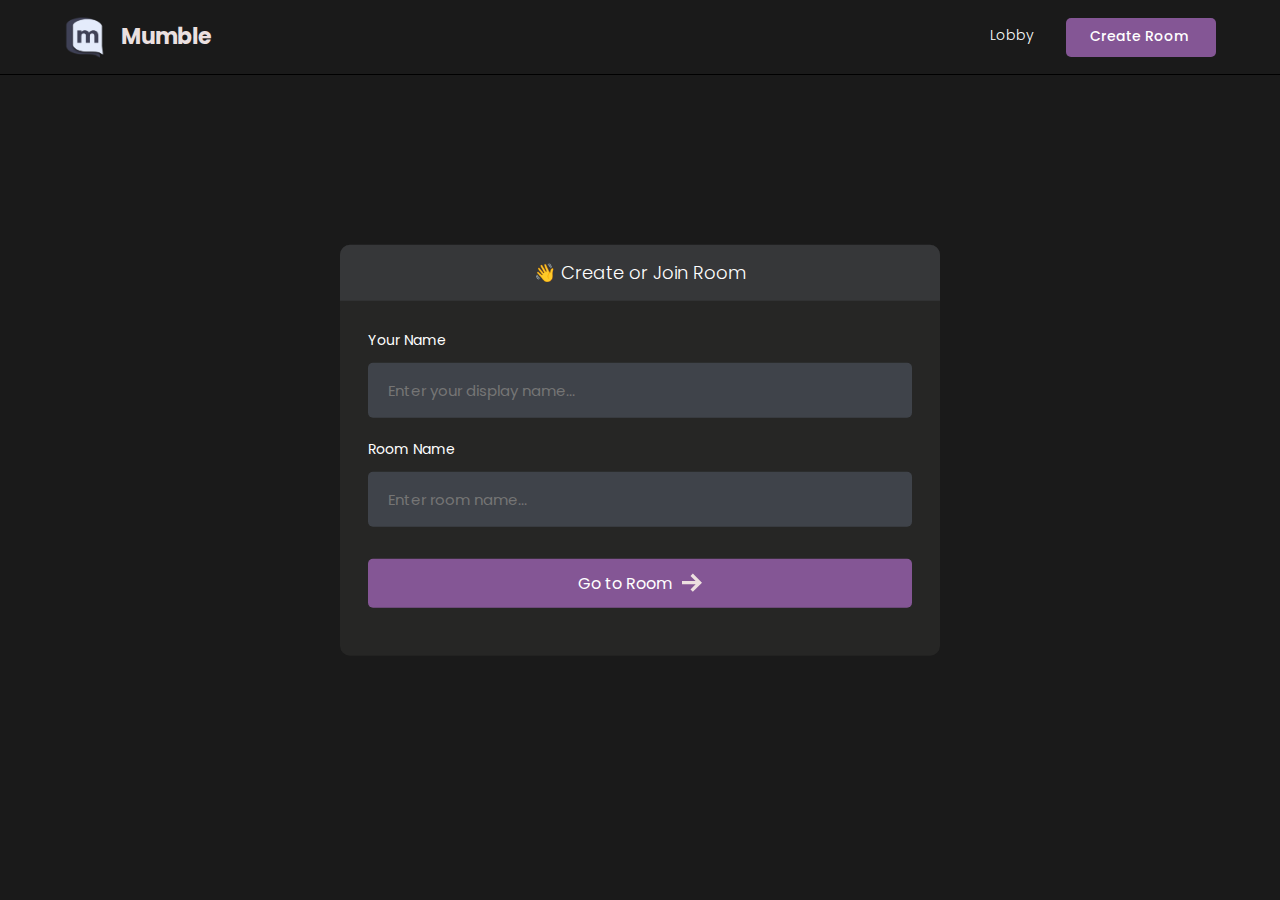
<file: Mumble2/lobby.html>
<!DOCTYPE html>
<html>
<head>
    <meta charset='utf-8'>
    <meta http-equiv='X-UA-Compatible' content='IE=edge'>
    <title>Room</title>
    <meta name='viewport' content='width=device-width, initial-scale=1'>
    <link rel='stylesheet' type='text/css' media='screen' href='styles/main.css'>
    <link rel='stylesheet' type='text/css' media='screen' href='styles/lobby.css'>
</head>
<body>

        <header id="nav">
       <div class="nav--list">
            <a href="lobby.html"/>
                <h3 id="logo">
                    <img src="./images/logo.png" alt="Site Logo">
                    <span>Mumble</span>
                </h3>
            </a>
       </div>

        <div id="nav__links">
            <a class="nav__link" href="/">
                Lobby
                <svg xmlns="http://www.w3.org/2000/svg" width="24" height="24" fill="#ede0e0" viewBox="0 0 24 24"><path d="M20 7.093v-5.093h-3v2.093l3 3zm4 5.907l-12-12-12 12h3v10h7v-5h4v5h7v-10h3zm-5 8h-3v-5h-8v5h-3v-10.26l7-6.912 7 6.99v10.182z"/></svg>
            </a>
            <a class="nav__link" id="create__room__btn" href="lobby.html">
                Create Room
               <svg xmlns="http://www.w3.org/2000/svg" width="24" height="24" fill="#ede0e0" viewBox="0 0 24 24"><path d="M12 0c-6.627 0-12 5.373-12 12s5.373 12 12 12 12-5.373 12-12-5.373-12-12-12zm6 13h-5v5h-2v-5h-5v-2h5v-5h2v5h5v2z"/></svg>
            </a>
        </div>
    </header>

    <main id="room__lobby__container">
        <div id="form__container">
             <div id="form__container__header">
                 <p>👋 Create or Join Room</p>
             </div>
 
 
            <form id="lobby__form">
 
                 <div class="form__field__wrapper">
                     <label>Your Name</label>
                     <input type="text" name="name" required placeholder="Enter your display name..." />
                 </div>
 
                 <div class="form__field__wrapper">
                     <label>Room Name</label>
                     <input type="text" name="room" placeholder="Enter room name..." />
                 </div>
 
                 <div class="form__field__wrapper">
                     <button type="submit">Go to Room 
                         <svg xmlns="http://www.w3.org/2000/svg" width="24" height="24" viewBox="0 0 24 24"><path d="M13.025 1l-2.847 2.828 6.176 6.176h-16.354v3.992h16.354l-6.176 6.176 2.847 2.828 10.975-11z"/></svg>
                    </button>
                 </div>
            </form>
        </div>
     </main>
    
</body>
<script type="text/javascript" src="js/agora-rtm-sdk-1.4.4.js"></script>
<script type="text/javascript" src="js/lobby.js"></script>
</html>
</file>
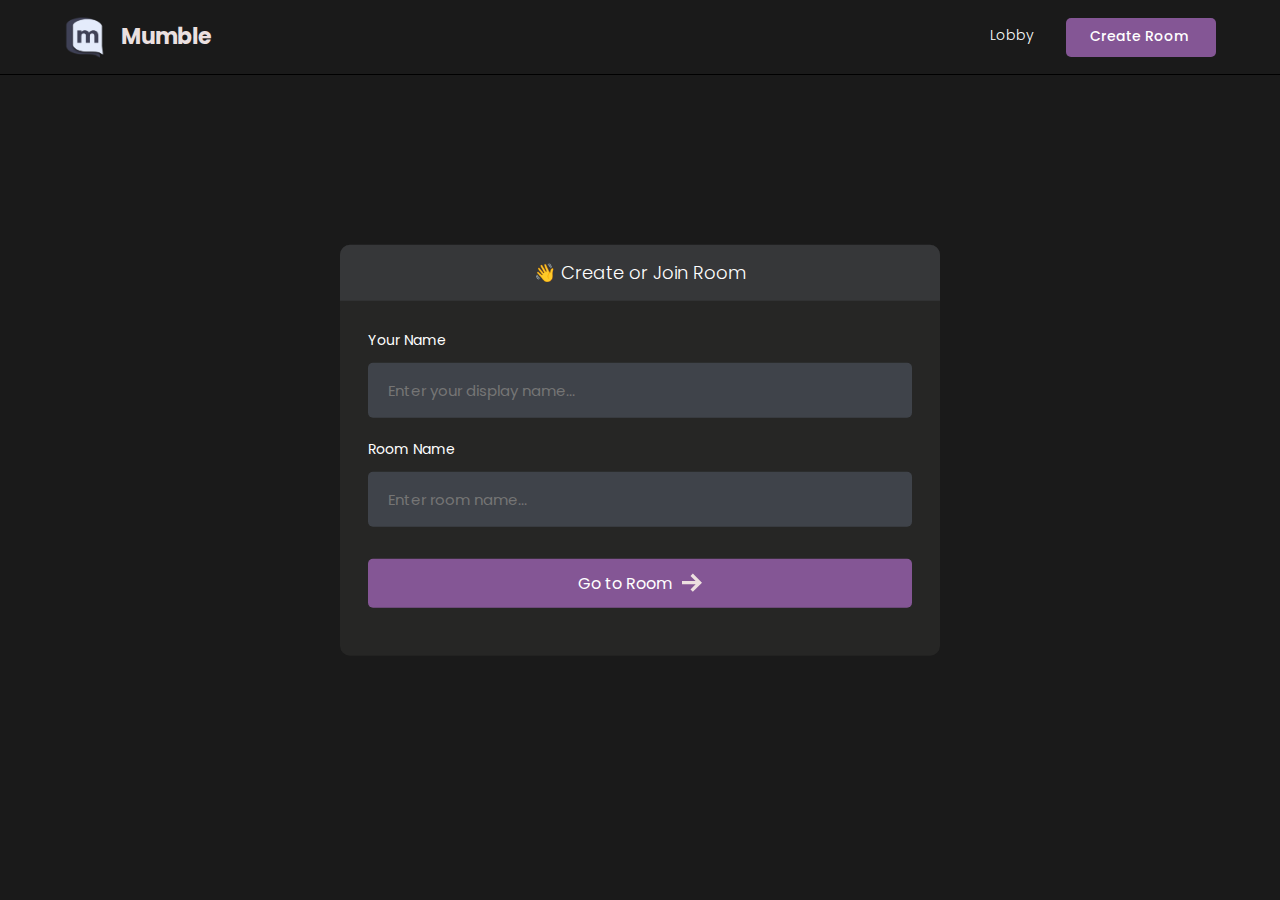
<file: Mumble2/room.html>
<!DOCTYPE html>
<html>
<head>
    <meta charset='utf-8'>
    <meta http-equiv='X-UA-Compatible' content='IE=edge'>
    <title>Room</title>
    <meta name='viewport' content='width=device-width, initial-scale=1'>
    <link rel='stylesheet' type='text/css' media='screen' href='styles/main.css'>

    <link rel='stylesheet' type='text/css' media='screen' href='styles/room.css'>
</head>
<body>

    <header id="nav">
       <div class="nav--list">
            <button id="members__button">
               <svg width="24" height="24" xmlns="http://www.w3.org/2000/svg" fill-rule="evenodd" clip-rule="evenodd"><path d="M24 18v1h-24v-1h24zm0-6v1h-24v-1h24zm0-6v1h-24v-1h24z" fill="#ede0e0"><path d="M24 19h-24v-1h24v1zm0-6h-24v-1h24v1zm0-6h-24v-1h24v1z"/></svg>
            </button>
            <a href="lobby.html"/>
                <h3 id="logo">
                    <img src="./images/logo.png" alt="Site Logo">
                    <span>Mumble</span>
                </h3>
            </a>
       </div>

        <div id="nav__links">
            <button id="chat__button"><svg width="24" height="24" xmlns="http://www.w3.org/2000/svg" fill-rule="evenodd" fill="#ede0e0" clip-rule="evenodd"><path d="M24 20h-3v4l-5.333-4h-7.667v-4h2v2h6.333l2.667 2v-2h3v-8.001h-2v-2h4v12.001zm-15.667-6l-5.333 4v-4h-3v-14.001l18 .001v14h-9.667zm-6.333-2h3v2l2.667-2h8.333v-10l-14-.001v10.001z"/></svg></button>
            <!-- <a class="nav__link" href="/">
                Lobby
                <svg xmlns="http://www.w3.org/2000/svg" width="24" height="24" fill="#ede0e0" viewBox="0 0 24 24"><path d="M20 7.093v-5.093h-3v2.093l3 3zm4 5.907l-12-12-12 12h3v10h7v-5h4v5h7v-10h3zm-5 8h-3v-5h-8v5h-3v-10.26l7-6.912 7 6.99v10.182z"/></svg>
            </a> -->
            <a class="nav__link" id="create__room__btn" href="lobby.html">
                Create Room
               <svg xmlns="http://www.w3.org/2000/svg" width="24" height="24" fill="#ede0e0" viewBox="0 0 24 24"><path d="M12 0c-6.627 0-12 5.373-12 12s5.373 12 12 12 12-5.373 12-12-5.373-12-12-12zm6 13h-5v5h-2v-5h-5v-2h5v-5h2v5h5v2z"/></svg>
            </a>
        </div>
    </header>

    <main class="container">
        <div id="room__container">
            <section id="members__container">

            <div id="members__header">
                <p>Participants</p>
                <strong id="members__count">0</strong>
            </div>

            <div id="member__list">
                <div class="member__wrapper" id="member__1__wrapper">
                    <span class="green__icon"></span>
                    <p class="member_name">Sulammita</p>
                </div>

                <div class="member__wrapper" id="member__2__wrapper">
                    <span class="green__icon"></span>
                    <p class="member_name">Dennis Ivy</p>
                </div>

                <div class="member__wrapper" id="member__2__wrapper">
                    <span class="green__icon"></span>
                    <p class="member_name">Shahriar P. Shuvo 👋:</p>
                </div>

                <div class="member__wrapper" id="member__1__wrapper">
                    <span class="green__icon"></span>
                    <p class="member_name">Sulammita</p>
                </div>

                <div class="member__wrapper" id="member__2__wrapper">
                    <span class="green__icon"></span>
                    <p class="member_name">Dennis Ivy</p>
                </div>

                <div class="member__wrapper" id="member__2__wrapper">
                    <span class="green__icon"></span>
                    <p class="member_name">Shahriar P. Shuvo 👋:</p>
                </div>

                <div class="member__wrapper" id="member__1__wrapper">
                    <span class="green__icon"></span>
                    <p class="member_name">Sulammita</p>
                </div>

                <div class="member__wrapper" id="member__2__wrapper">
                    <span class="green__icon"></span>
                    <p class="member_name">Dennis Ivy</p>
                </div>

                <div class="member__wrapper" id="member__2__wrapper">
                    <span class="green__icon"></span>
                    <p class="member_name">Shahriar P. Shuvo 👋:</p>
                </div>

                <div class="member__wrapper" id="member__1__wrapper">
                    <span class="green__icon"></span>
                    <p class="member_name">Sulammita</p>
                </div>

                <div class="member__wrapper" id="member__2__wrapper">
                    <span class="green__icon"></span>
                    <p class="member_name">Dennis Ivy</p>
                </div>
                <div class="member__wrapper" id="member__2__wrapper">
                    <span class="green__icon"></span>
                    <p class="member_name">Dennis Ivy</p>
                </div>

                <div class="member__wrapper" id="member__2__wrapper">
                    <span class="green__icon"></span>
                    <p class="member_name">Shahriar P. Shuvo 👋:</p>
                </div>

                <div class="member__wrapper" id="member__1__wrapper">
                    <span class="green__icon"></span>
                    <p class="member_name">Sulammita</p>
                </div>

                <div class="member__wrapper" id="member__2__wrapper">
                    <span class="green__icon"></span>
                    <p class="member_name">Dennis Ivy</p>
                </div>

                <div class="member__wrapper" id="member__2__wrapper">
                    <span class="green__icon"></span>
                    <p class="member_name">Shahriar P. Shuvo 👋:</p>
                </div>

                <div class="member__wrapper" id="member__1__wrapper">
                    <span class="green__icon"></span>
                    <p class="member_name">Sulammita</p>
                </div>

                <div class="member__wrapper" id="member__2__wrapper">
                    <span class="green__icon"></span>
                    <p class="member_name">Dennis Ivy</p>
                </div>

                <div class="member__wrapper" id="member__2__wrapper">
                    <span class="green__icon"></span>
                    <p class="member_name">Shahriar P. Shuvo 👋:</p>
                </div>

                <div class="member__wrapper" id="member__1__wrapper">
                    <span class="green__icon"></span>
                    <p class="member_name">Sulammita</p>
                </div>

                <div class="member__wrapper" id="member__2__wrapper">
                    <span class="green__icon"></span>
                    <p class="member_name">Dennis Ivy</p>
                </div>
                <div class="member__wrapper" id="member__2__wrapper">
                    <span class="green__icon"></span>
                    <p class="member_name">Dennis Ivy</p>
                </div>
            </div>

            </section>
            <section id="stream__container">

                <!-- Display in large frame -->
                <div id="stream__box">

                </div>
                <!-- Video Stream Container -->
                <div id="streams__container">
                    <!-- <div class="video__container" id="user-container-1">
                        <h1>1</h1>
                    </div>

                    <div class="video__container" id="user-container-2">
                        <h1>2</h1>
                    </div> -->
                </div>

                <div class="stream__actions">
                    <button id="camera-btn" class="active">
                        <svg xmlns="http://www.w3.org/2000/svg" width="24" height="24" viewBox="0 0 24 24"><path d="M5 4h-3v-1h3v1zm10.93 0l.812 1.219c.743 1.115 1.987 1.781 3.328 1.781h1.93v13h-20v-13h3.93c1.341 0 2.585-.666 3.328-1.781l.812-1.219h5.86zm1.07-2h-8l-1.406 2.109c-.371.557-.995.891-1.664.891h-5.93v17h24v-17h-3.93c-.669 0-1.293-.334-1.664-.891l-1.406-2.109zm-11 8c0-.552-.447-1-1-1s-1 .448-1 1 .447 1 1 1 1-.448 1-1zm7 0c1.654 0 3 1.346 3 3s-1.346 3-3 3-3-1.346-3-3 1.346-3 3-3zm0-2c-2.761 0-5 2.239-5 5s2.239 5 5 5 5-2.239 5-5-2.239-5-5-5z"/></svg>
                    </button>
                    <button id="mic-btn" class="active">
                        <svg xmlns="http://www.w3.org/2000/svg" width="24" height="24" viewBox="0 0 24 24"><path d="M12 2c1.103 0 2 .897 2 2v7c0 1.103-.897 2-2 2s-2-.897-2-2v-7c0-1.103.897-2 2-2zm0-2c-2.209 0-4 1.791-4 4v7c0 2.209 1.791 4 4 4s4-1.791 4-4v-7c0-2.209-1.791-4-4-4zm8 9v2c0 4.418-3.582 8-8 8s-8-3.582-8-8v-2h2v2c0 3.309 2.691 6 6 6s6-2.691 6-6v-2h2zm-7 13v-2h-2v2h-4v2h10v-2h-4z"/></svg>
                    </button>
                    <button class="screen-btn">
                        <svg xmlns="http://www.w3.org/2000/svg" width="24" height="24" viewBox="0 0 24 24"><path d="M0 1v17h24v-17h-24zm22 15h-20v-13h20v13zm-6.599 4l2.599 3h-12l2.599-3h6.802z"/></svg>
                    </button>
                    <button class="leave-btn">
                        <svg xmlns="http://www.w3.org/2000/svg" width="24" height="24" viewBox="0 0 24 24"><path d="M16 10v-5l8 7-8 7v-5h-8v-4h8zm-16-8v20h14v-2h-12v-16h12v-2h-14z"/></svg>
                    </button>
                </div>
            </section>

            <section id="messages__container">

                <div id="messages">
                    <div class="message__wrapper">
                        <div class="message__body__bot">
                            <strong class="message__author__bot">🤖 Mumble Bot</strong>
                            <p class="message__text__bot">Welcome to the room, Don't be shy, say hello!</p>
                        </div>
                    </div>

                    <div class="message__wrapper">
                        <div class="message__body__bot">
                            <strong class="message__author__bot">🤖 Mumble Bot</strong>
                            <p class="message__text__bot">Dennis Ivy just entered the room!</p>
                        </div>
                    </div>

                    <div class="message__wrapper">
                        <div class="message__body">
                            <strong class="message__author">Dennis Ivy</strong>
                            <p class="message__text">Does anyone know hen he will be back?</p>
                        </div>
                    </div>

                    <div class="message__wrapper">
                        <div class="message__body__bot">
                            <strong class="message__author__bot">🤖 Mumble Bot</strong>
                            <p class="message__text__bot">Sulamita  just entered the room!</p>
                        </div>
                    </div>

                    <div class="message__wrapper">
                        <div class="message__body__bot">
                            <strong class="message__author__bot">🤖 Mumble Bot</strong>
                            <p class="message__text__bot">Shahriar P. Shuvo  just entered the room!</p>
                        </div>
                    </div>

                    <div class="message__wrapper">
                        
                        <div class="message__body">
                            <strong class="message__author">Sulamita</strong>  
                            <p class="message__text"> Great stream!</p>
                        </div>
                    </div>

                    <div class="message__wrapper">
                        
                        <div class="message__body">
                            <strong class="message__author">Dennis Ivy</strong>  
                            <p class="message__text"> Convert RGB color 
                                codes to HEX HTML format for use 
                                in web design and CSS.</p>
                        </div>
                    </div>

                    <div class="message__wrapper">
                        
                        <div class="message__body">
                            <strong class="message__author">Shahriar P. Shuvo 👋</strong>  
                            <p class="message__text">Does 
                                anyone know hen he will be 
                                back?</p>
                        </div>
                    </div>
                    <div class="message__wrapper">
                         
                        <div class="message__body">
                            <strong class="message__author">Sulamita</strong> 
                            <p class="message__text">Great stream!</p>
                        </div>
                    </div>

                    <div class="message__wrapper">
                        
                        <div class="message__body">
                            <strong class="message__author">Dennis Ivy</strong>   
                            <p class="message__text">Convert RGB color 
                                codes to HEX HTML format for use 
                                in web design and CSS.</p>
                        </div>
                    </div>

                    <div class="message__wrapper">        
                        <div class="message__body">
                            <strong class="message__author">Shahriar P. Shuvo 👋</strong>
                            <p class="message__text">Does 
                                anyone know hen he will be 
                                back?</p>
                        </div>
                    </div>

                    <div class="message__wrapper">
                        <div class="message__body">
                            <strong class="message__author">Sulamita</strong>
                            <p class="message__text">Great stream!</p>
                        </div>
                    </div>

                    <div class="message__wrapper">
                        <div class="message__body__bot">
                            <strong class="message__author__bot">🤖 Mumble Bot</strong>
                            <p class="message__text__bot">👋 Sulamita  has left the room</p>
                        </div>
                    </div>

                    <div class="message__wrapper">
                        
                        <div class="message__body">
                            <strong class="message__author">Dennis Ivy</strong>
                            <p class="message__text">Convert RGB color 
                                codes to HEX HTML format for use 
                                in web design and CSS.</p>
                        </div>
                    </div>

                    <div class="message__wrapper">
                        <div class="message__body">
                            <strong class="message__author">Shahriar P. Shuvo 👋</strong>
                            <p class="message__text">Does 
                                anyone know hen he will be 
                                back?</p>
                        </div>
                    </div>
                </div>

                <form id="message__form">
                    <input type="text" name="message" placeholder="Send a message...." />
                </form>

            </section>
        </div>
    </main>
    
</body>
<script type="text/javascript" src="js/AgoraRTC_N-4.11.1.js"></script>
<script type="text/javascript" src="js/agora-rtm-sdk-1.4.4.js"></script>
<script src="js/room_rtm.js"></script>
<script src="js/room_rtc.js"></script>
<script type="text/javascript" src="js/room.js"></script>
</html>
</file>
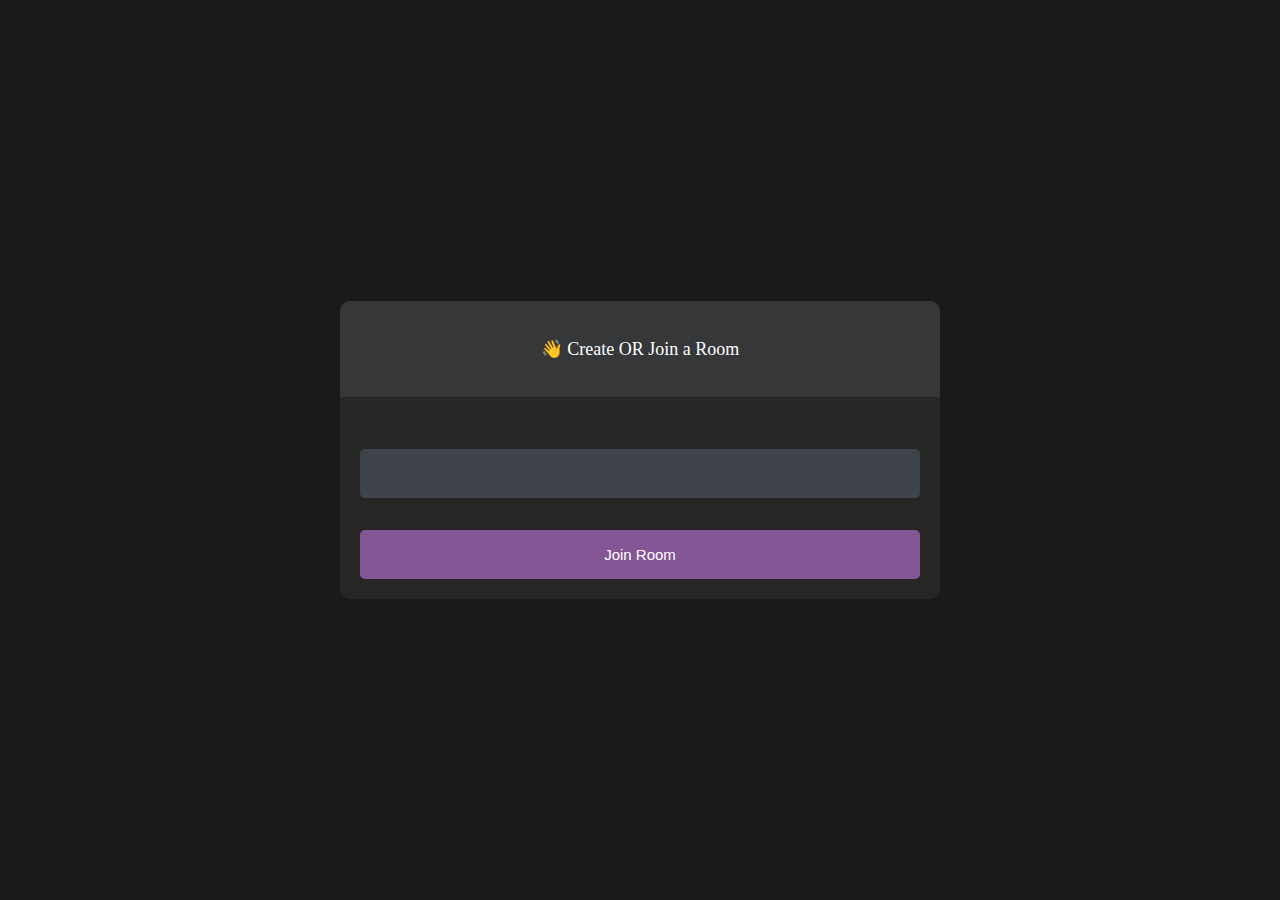
<file: PeerChat/lobby.html>
<!DOCTYPE html>
<html>
  <head>
    <meta charset="utf-8" />
    <meta http-equiv="X-UA-Compatible" content="IE=edge" />
    <title>PeerChat</title>
    <meta name="viewport" content="width=device-width, initial-scale=1" />
    <link rel="stylesheet" type="text/css" media="screen" href="lobby.css" />
  </head>
  <body>
    <main id="lobby-container">
      <div id="form-container">
        <div id="form__container__header">
          <p>👋 Create OR Join a Room</p>
        </div>

        <div id="form__content__wrapper">
          <form id="join-form">
            <input type="text" name="invite_link" required />
            <input type="submit" value="Join Room" />
          </form>
        </div>
      </div>
    </main>
  </body>
  <script>
    let form = document.getElementById('join-form');
    form.addEventListener('submit', function (e) {
      e.preventDefault();
      let inviteCode = e.target.invite_link.value;
      window.location = `index.html?room=${inviteCode}`;
    });
  </script>
</html>
</file>
<file: Mumble2/styles/main.css>
@import url('https://fonts.googleapis.com/css2?family=Poppins:wght@400;500;600;700;800&display=swap');

* {
  font-family: 'Poppins', sans-serif;
}

/* width */
::-webkit-scrollbar {
  width: 7px;
}

/* Track */
::-webkit-scrollbar-track {
  box-shadow: inset 0 0 5px grey;
  border-radius: 10px;
}

/* Handle */
::-webkit-scrollbar-thumb {
  background: #797a79;
  border-radius: 10px;
}

/* Handle on hover */
::-webkit-scrollbar-thumb:hover {
  background: #845695;
}

body {
  background-color: #1a1a1a;
  color: #fff;

  font-size: 14px;
  padding: 0;
  margin: 0;
  box-sizing: border-box;
}

p,
a {
  font-weight: 300;
}

.avatar__md {
  height: 40px;
  width: 40px;
  object-fit: cover;
  border-radius: 50%;
}

.avatar__sm {
  height: 30px;
  width: 30px;
  object-fit: cover;
  border-radius: 50%;
}

#nav {
  position: fixed;
  top: 0;
  width: 100%;
  box-sizing: border-box;
  display: flex;
  justify-content: space-between;
  align-items: center;
  border-bottom: 1px solid #000000;
  background-color: #1a1a1a;
  text-decoration: none;
  padding: 16px 5%;
  z-index: 999;
}

#logo {
  display: flex;
  align-items: center;
  gap: 16px;
  font-size: 22px;
  font-weight: 700;
  line-height: 0;
  margin: 0;
  color: #ebe0e0;
}

@media (max-width: 640px) {
  #logo span {
    display: none;
  }
}

#logo img {
  height: 42px;
}

#nav a {
  text-decoration: none;
}

#nav__links {
  display: flex;
  align-items: center;
  column-gap: 2em;
}

.nav__link {
  color: #fff;
  text-decoration: none;
  transition: 1s;
  border-bottom: 2px solid transparent;
  transition: all 0.3s ease-in-out;
  padding-bottom: 1px;
}

@media (max-width: 520px) {
  #nav__links {
    column-gap: 3em;
  }
}

.nav__link:hover {
  color: rgb(230, 228, 228);
  text-decoration: none;
  border-color: #845695;
}

#create__room__btn {
  display: block;
  background-color: #845695;
  padding: 8px 24px;
  font-size: 14px;
  font-weight: 500;
  border-radius: 5px;
}

#create__room__btn:hover {
  background-color: #845695;
}

.nav--list {
  display: flex;
  gap: 1rem;
  align-items: center;
}

#members__button,
#chat__button {
  display: none;
  cursor: pointer;
  background: transparent;
  border: none;
}

#members__button:hover svg > path,
#chat__button:hover svg,
.nav__link:hover svg {
  fill: #845695;
}

.nav__link svg {
  width: 0;
  height: 0;
}

@media (max-width: 640px) {
  #members__button {
    display: block;
  }

  .nav__link svg {
    width: 1.5rem;
    height: 1.5rem;
  }
  .nav__link,
  #create__room__btn {
    font-size: 0;
    border: none;
  }

  #create__room__btn {
    padding: 0;
    background-color: transparent;
    border-radius: 50%;
  }

  #create__room__btn:hover {
    background-color: transparent;
  }
}
</file>
<file: Mumble2/styles/lobby.css>
#form__container {
  width: 90%;
  max-width: 600px;
  border-radius: 10px;
  background-color: #262625;
  position: fixed;
  top: 50%;
  left: 50%;
  transform: translate(-50%, -50%);
}

#lobby__form {
  padding: 2em;
}

#form__container__header {
  border-radius: 10px 10px 0 0;
  padding: 10px;
  text-align: center;
  background-color: #363739;
  margin: 0;
  font-size: 18px;
  font-size: 300;
  line-height: 0;
}

.form__field__wrapper {
  width: 100%;
  box-sizing: border-box;
  margin-bottom: 20px;
}

.form__field__wrapper label {
  font-size: 14px;
  line-height: 1.7em;
  margin-bottom: 10px;
  display: block;
}

.form__field__wrapper input {
  box-sizing: border-box;
  color: #fff;
  width: 100%;
  margin: 0;
  border: none;
  border-radius: 5px;
  padding: 16px 20px;
  font-size: 15px;
  background-color: #3f434a;
}

.form__field__wrapper button[type='submit'] {
  margin-top: 32px;
  cursor: pointer;
  background-color: #845695;
  border: none;
  color: #fff;
  font-size: 16px;
  width: 100%;
  display: flex;
  align-items: center;
  justify-content: center;
  padding: 12px;
  border-radius: 5px;
  gap: 10px;
}

.form__field__wrapper button[type='submit'] svg {
  fill: #ede0e0;
  width: 20px;
}

#avatar__selection {
  margin-reight: 10px;
  display: flex;
  gap: 1em;
}

.avatar__option {
  height: 50px;
  width: 50px;
  border-radius: 50%;
  cursor: pointer;
  transition: 0.3s;
  border: 2px solid #797a79;
}

.avatar__option__selected {
  border: 3px solid #845695;
}
</file>
<file: Mumble2/styles/room.css>
.container {
  margin-top: 74px;
  height: clac(100vh - 74px);
  width: 100%;
  position: relative;
}

#room__container {
  position: relative;
  display: flex;
  gap: 3rem;
}

#members__container {
  background-color: #262625;
  border-right: 1px solid #797a79;
  overflow-y: auto;
  width: 90%;
  max-width: 250px;
  position: fixed;
  height: 100%;
  z-index: 999;
}

#members__count {
  background-color: #1d1d1c;
  padding: 7px 15px;
  font-size: 14px;
  font-weight: 600;
  border-radius: 5px;
}

#members__header {
  display: flex;
  justify-content: space-around;
  align-items: center;
  padding: 0 1rem;
  position: fixed;
  font-size: 18px;
  background-color: #323143;
  width: 218px;
}

#member__list {
  display: flex;
  flex-direction: column;
  gap: 1rem;
  padding-top: 5rem;
  padding-bottom: 6.5rem;
}

.members__list::-webkit-scrollbar {
  height: 14px;
}

.member__wrapper {
  display: flex;
  align-items: center;
  column-gap: 10px;
  padding-left: 1em;
}

.green__icon {
  display: block;
  height: 8px;
  width: 8px;
  border-radius: 50%;
  background-color: #2aca3e;
}

.member_name {
  font-size: 14px;
  line-height: 0;
}

#messages__container {
  height: calc(100vh - 85px);
  background-color: #262625;
  right: 0;
  position: absolute;
  width: 100%;
  max-width: 25rem;
  overflow-y: auto;
  border-left: 1px solid #111;
}

#messages {
  width: 100%;
  height: 100%;
  overflow-y: auto;
}

.message__wrapper:last-child {
  margin-bottom: 6.5rem;
}

.message__wrapper {
  display: flex;
  gap: 10px;
  margin: 1em;
}

.message__body {
  background-color: #363739;
  border-radius: 10px;
  padding: 10px 15px;
  width: fit-content;
  max-width: 900px;
}

.message__body strong {
  font-weight: 600;
  color: #ede0e0;
}

.message__body__bot {
  padding: 0 20px;
  max-width: 900px;
  color: #bdbdbd;
}

.message__author {
  margin-right: 10px;
  color: #2aca3e !important;
}

.message__author__bot {
  margin-right: 10px;
  color: #a52aca !important;
}

.message__text {
  margin: 0;
}

#message__form {
  width: 23.2rem;
  position: fixed;
  bottom: 0;
  display: block;
  background-color: #1a1a1a;
  padding: 1em;
}

#message__form input {
  color: #fff;
  width: 100%;
  border: none;
  border-radius: 5px;
  padding: 18px;
  font-size: 14px;
  box-sizing: border-box;
  background-color: #3f434a;
}

#message__form input:focus {
  outline: none;
}

#message__form input::placeholder {
  color: #707575;
}

#stream__container {
  justify-self: center;
  width: calc(100% - 40.7rem);
  position: fixed;
  left: 15.7rem;
  top: clac(100vh - 72px);
  overflow-y: auto;
  height: 100%;
}

#stream__box {
  background-color: #3f434a;
  height: 60vh;
  display: none;
}

#streams__box .video__container {
  border: 2px solid #000;
  border-radius: 0;
  height: 100% !important;
  width: 100% !important;

  background-size: 300px;
}

#streams__box video {
  border-radius: 0;
}

#streams__container {
  display: flex;
  flex-wrap: wrap;
  gap: 2em;
  justify-content: center;
  align-content: center;
  margin-top: 20px;
  margin-bottom: 225px;
}

.video__container {
  display: flex;
  justify-content: center;
  align-items: center;
  border: 2px solid #b366f9;
  border-radius: 50%;
  cursor: pointer;
  overflow: hidden;
  height: 300px;
  width: 300px;

  background-image: url('/images/logo.png');
  background-repeat: no-repeat;
  background-position: center;
  background-size: 75px;
}

.video-player {
  height: 100%;
  width: 100%;
}

.video-player video {
  border-radius: 50%;
}

@media (max-width: 1400px) {
  .video__container {
    height: 200px;
    width: 200px;
  }
}

@media (max-width: 1200px) {
  #members__container {
    display: none;
  }

  #members__button {
    display: block;
  }

  #stream__container {
    width: calc(100% - 25rem);
    left: 0;
  }
}

@media (max-width: 980px) {
  #stream__container {
    width: calc(100% - 20rem);
    left: 0;
  }
  #messages__container {
    max-width: 20rem;
  }

  #message__form {
    width: 18.2rem;
  }
}

@media (max-width: 768px) {
  #stream__container {
    width: 100%;
  }

  .video__container {
    height: 100px;
    width: 100px;
  }

  #messages__container {
    display: none;
  }

  #chat__button {
    display: block;
  }
}

#stream__box {
  position: relative;
}

.stream__focus {
  width: 100%;
  height: 100%;
}

.stream__focus iframe {
  width: 100%;
  height: 100%;
}

.stream__actions {
  position: fixed;
  bottom: 1rem;
  border-radius: 8px;
  background-color: #1a1a1a60;
  padding: 1rem;
  left: 50%;
  display: flex;
  gap: 1rem;
  transform: translateX(-50%);
}

.stream__actions a,
.stream__actions button {
  cursor: pointer;
  background-color: #262625;
  color: #fff;
  border: none;
  display: flex;
  align-items: center;
  justify-content: center;
  padding: 0.5rem 1rem;
  border-radius: 5px;
  transition: all 0.2s ease-in-out;
}

.stream__actions a svg,
.stream__actions button svg {
  width: 1.5rem;
  height: 1.5rem;
  fill: #ede0e0;
}

.stream__actions a.active,
.stream__actions button.active,
.stream__actions a:hover,
.stream__actions button:hover {
  background-color: #845695;
}
</file>
<file: PeerChat/lobby.css>
body {
  background-color: #1a1a1a;
  color: #fff;
}

#form-container {
  width: 90%;
  max-width: 600px;
  border-radius: 10px;
  background-color: #262625;
  position: fixed;
  top: 50%;
  left: 50%;
  transform: translate(-50%, -50%);
}

#form__container__header {
  border-radius: 10px 10px 0 0;
  padding: 30px;
  text-align: center;
  background-color: #363739;
  margin: 0;
  font-size: 18px;
  font-size: 300;
  line-height: 0;
}

#form__content__wrapper {
  padding: 20px;
}

input {
  box-sizing: border-box;
  color: #fff;
  width: 100%;
  margin: 0;
  border: none;
  border-radius: 5px;
  padding: 16px 20px;
  font-size: 15px;
  background-color: #3f434a;
  margin-top: 32px;
}

input[type='submit'] {
  background-color: #845695;
}
</file>
